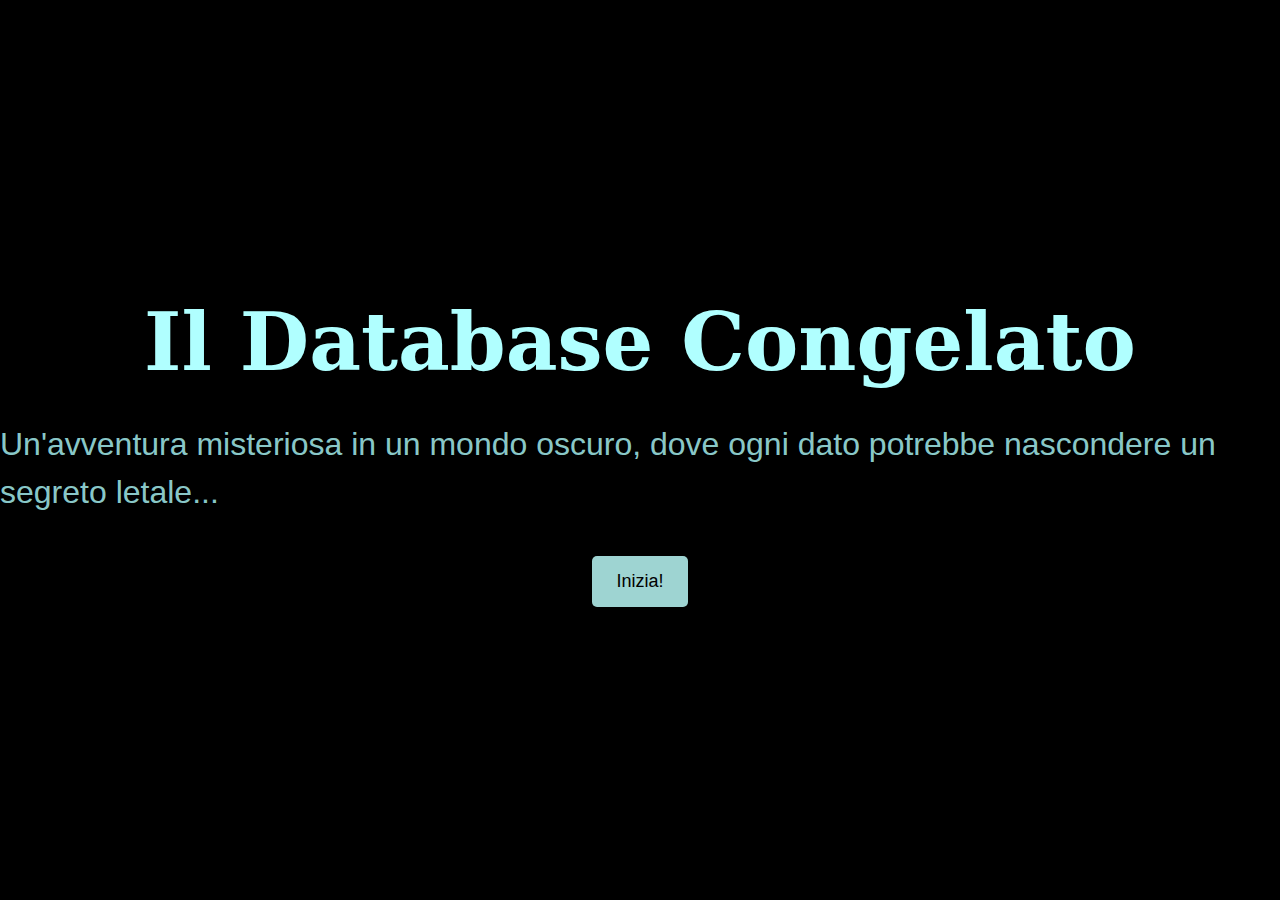
<file: escape room/index.html>
<!DOCTYPE html>
<html lang="en">
<head>
    <meta charset="UTF-8">
    <meta name="viewport" content="width=device-width, initial-scale=1.0">
    <title>Il Database Congelato - Un'avventura spaventosa</title>
    <link href="https://cdn.jsdelivr.net/npm/bootstrap@5.3.3/dist/css/bootstrap.min.css" rel="stylesheet" integrity="sha384-QWTKZyjpPEjISv5WaRU9OFeRpok6YctnYmDr5pNlyT2bRjXh0JMhjY6hW+ALEwIH" crossorigin="anonymous">
    
    <style>
body {
    background: black;
    height: 100vh;
    color: white;
    background-image: url('https://c.tenor.com/27mSeF5fDXEAAAAd/tenor.gif');
    background-size: cover;       
    background-position: center;  
    background-repeat: no-repeat; 
    margin: 0;
    display: flex;
    justify-content: center;
    align-items: center;
    flex-direction: column;
}

#title {
    font-size: 5rem;
    text-align: center;
    color: rgb(176, 255, 255);
    font-family: 'Serif', serif;
    font-weight: bold;
    margin-bottom: 20px;
}

#subtitle {
    font-size: 2rem;
    color: rgba(176, 255, 255, 0.8);
    font-family:'Segoe UI', Tahoma, Verdana, sans-serif;
    font-weight: normal;
    margin-top: 10px;
    margin-bottom: 40px;
}

#buttonStart {
    display: flex;
    justify-content: center;
    align-items: center;
}

#buttonStart button {
    padding: 12px 24px;
    font-size: 18px;
    background-color: hwb(178 62% 17%);
    color: rgb(0, 0, 0);
    border: none;
    border-radius: 5px;
    cursor: pointer;
    transition: background-color 0.3s ease, transform 0.2s ease;
    font-family: 'Arial', sans-serif;
}

#buttonStart button:hover {
    background-color: #660000;
    transform: scale(1.05);
    color: white;
}

#buttonStart button:active {
    background-color: #000000;
    transform: scale(1);
}

#buttonStart button:focus {
    outline: none;
    box-shadow: 0 0 0 3px rgba(0, 0, 0, 0.337);
}


    </style>
</head>
<body>
    <h1 id="title">Il Database Congelato</h1>
    <p id="subtitle">Un'avventura misteriosa in un mondo oscuro, dove ogni dato potrebbe nascondere un segreto letale...</p>
    <div id="buttonStart" class="text-center">
        <button id="btn" class="btn btn-primary">Inizia!</button>
    </div>
    <script src="https://cdn.jsdelivr.net/npm/bootstrap@5.3.3/dist/js/bootstrap.bundle.min.js" integrity="sha384-YvpcrYf0tY3lHB60NNkmXc5s9fDVZLESaAA55NDzOxhy9GkcIdslK1eN7N6jIeHz" crossorigin="anonymous"></script>
    
    <script>
        document.getElementById('btn').addEventListener('click', function() {
        window.location.href = 'intro.html';
        });
    </script>
</body>
</html>
</file>
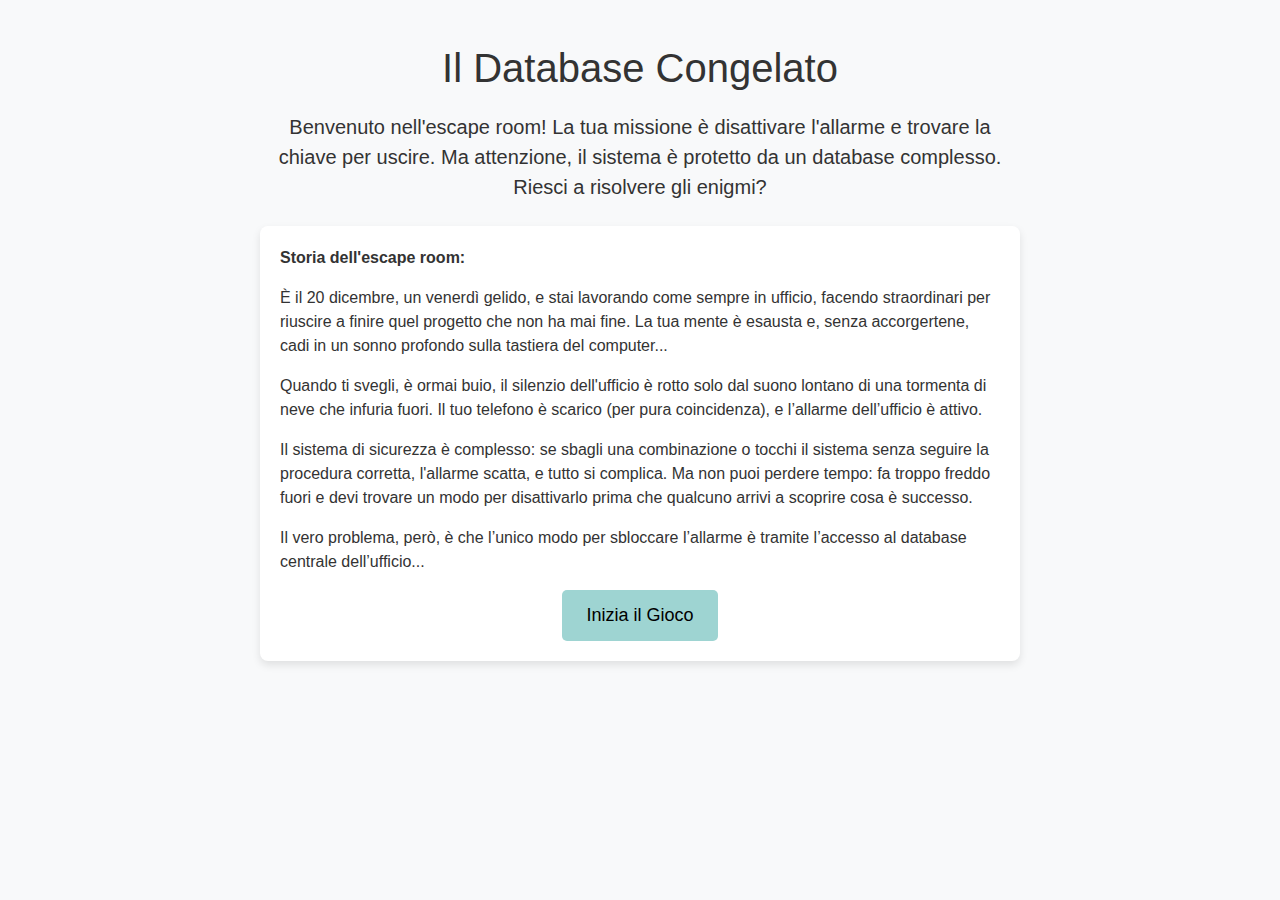
<file: escape room/intro.html>
<!DOCTYPE html>
<html lang="it">
<head>
    <meta charset="UTF-8">
    <meta name="viewport" content="width=device-width, initial-scale=1.0">
    <title>Il Database Congelato - Inizio della Storia</title>
    <link href="https://cdn.jsdelivr.net/npm/bootstrap@5.3.3/dist/css/bootstrap.min.css" rel="stylesheet" integrity="sha384-QWTKZyjpPEjISv5WaRU9OFeRpok6YctnYmDr5pNlyT2bRjXh0JMhjY6hW+ALEwIH" crossorigin="anonymous">

    <style>
body {
    background-color: #f8f9fa;
    height: 100vh;
    font-family: 'Segoe UI', Tahoma, Geneva, Verdana, sans-serif;
    color: #333;
    background-image: url('https://c.tenor.com/27mSeF5fDXEAAAAd/tenor.gif');
    background-size: cover;
    background-position: center;
    background-repeat: no-repeat;
    display: flex;
}

h1 {
    font-size: 2.5rem;
    margin-bottom: 20px;
}

.lead {
    font-size: 1.25rem;
    font-weight: 400;
}

.container {
    max-width: 800px;
    margin: 0 auto;
    padding: 20px;
}

.story {
    background-color: #ffffff;
    border-radius: 8px;
    padding: 20px;
    box-shadow: 0 4px 8px rgba(0, 0, 0, 0.1);
}

#startButton {
    display: flex;
    justify-content: center;
    align-items: center;
}

#startButton button {
    padding: 12px 24px;
    font-size: 18px;
    background-color: hwb(178 62% 17%);
    color: rgb(0, 0, 0);
    border: none;
    border-radius: 5px;
    cursor: pointer;
    transition: background-color 0.3s ease, transform 0.2s ease;
    font-family: 'Arial', sans-serif;
}

#startButton button:hover {
    background-color: #660000;
    transform: scale(1.05);
    color: white;
}

#startButton button:active {
    background-color: #000000;
    transform: scale(1);
}

footer {
    margin-top: 50px;
    text-align: center;
    font-size: 0.9rem;
    color: #777;
}
    </style>

</head>
<body>

    <div class="container mt-4">
        <header class="text-center">
            <h1>Il Database Congelato</h1>
            <p class="lead">Benvenuto nell'escape room! La tua missione è disattivare l'allarme e trovare la chiave per uscire. Ma attenzione, il sistema è protetto da un database complesso. Riesci a risolvere gli enigmi?</p>
        </header>

        <section class="story mt-4">
            <p><strong>Storia dell'escape room:</strong></p>
            <p>È il 20 dicembre, un venerdì gelido, e stai lavorando come sempre in ufficio, facendo straordinari per riuscire a finire quel progetto che non ha mai fine. La tua mente è esausta e, senza accorgertene, cadi in un sonno profondo sulla tastiera del computer...</p>

            <p>Quando ti svegli, è ormai buio, il silenzio dell'ufficio è rotto solo dal suono lontano di una tormenta di neve che infuria fuori. Il tuo telefono è scarico (per pura coincidenza), e l’allarme dell’ufficio è attivo.</p>

            <p>Il sistema di sicurezza è complesso: se sbagli una combinazione o tocchi il sistema senza seguire la procedura corretta, l'allarme scatta, e tutto si complica. Ma non puoi perdere tempo: fa troppo freddo fuori e devi trovare un modo per disattivarlo prima che qualcuno arrivi a scoprire cosa è successo.</p>

            <p>Il vero problema, però, è che l’unico modo per sbloccare l’allarme è tramite l’accesso al database centrale dell’ufficio...</p>

            <div class="text-center" id="startButton">
                <button id="btn">Inizia il Gioco</button>
            </div>
        </section>

    </div>
    <script src="https://cdn.jsdelivr.net/npm/bootstrap@5.3.3/dist/js/bootstrap.bundle.min.js" integrity="sha384-YvpcrYf0tY3lHB60NNkmXc5s9fDVZLESaAA55NDzOxhy9GkcIdslK1eN7N6jIeHz" crossorigin="anonymous"></script>
    
    <script>
        document.addEventListener('DOMContentLoaded', function() {
            const startButton = document.getElementById('btn');
            startButton.addEventListener('click', function(){
            window.location.href = 'pag1.html';
            });
        });
    </script>

</body>
</html>
</file>
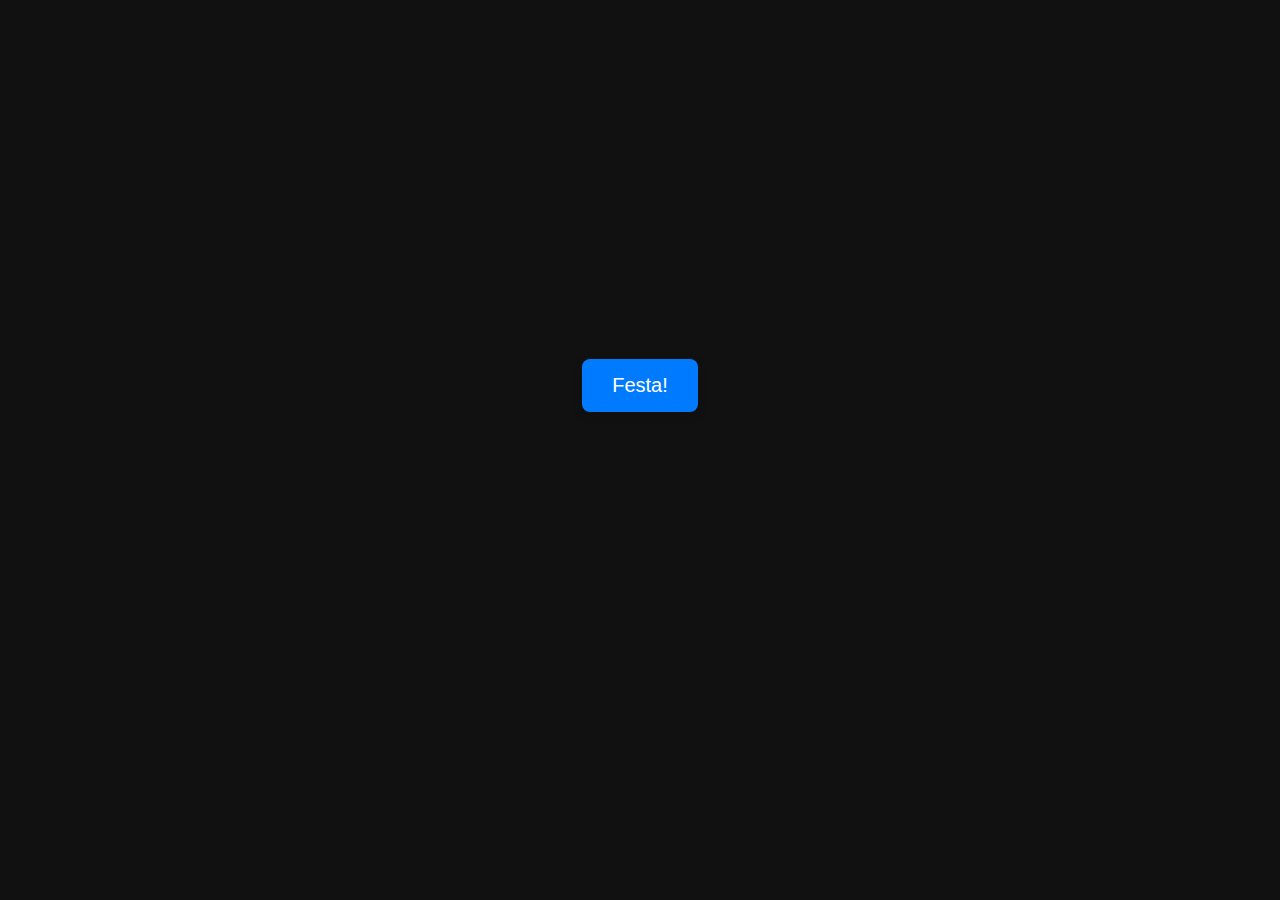
<file: escape room/outro.html>
<!DOCTYPE html>
<html lang="it">
<head>
    <meta charset="UTF-8">
    <meta name="viewport" content="width=device-width, initial-scale=1.0">
    <title>Fuga Finale</title>
    <style>
        body {
            margin: 0;
            padding: 0;
            height: 100vh;
            font-family: 'Segoe UI', Tahoma, Geneva, Verdana, sans-serif;
            color: #fff;
            background-color: #111;
            display: flex;
            justify-content: center;
            align-items: center;
            position: relative;
            overflow: hidden;
            flex-direction: column;
        }

        .content {
            text-align: center;
            z-index: 2;
            position: relative;
        }

        .btn {
            background-color: #007bff;
            color: white;
            padding: 15px 30px;
            font-size: 20px;
            border: none;
            border-radius: 8px;
            cursor: pointer;
            box-shadow: 0 4px 10px rgba(0, 0, 0, 0.2);
            transition: all 0.3s ease;
        }

        .btn:hover {
            background-color: #0056b3;
            transform: translateY(-4px);
        }

        .btn:active {
            transform: translateY(2px);
        }

        .confetti {
            position: absolute;
            top: 0;
            left: 0;
            width: 100%;
            height: 100%;
            pointer-events: none;
            z-index: 10;
        }

        .confetti-piece {
            position: absolute;
            width: 10px;
            height: 10px;
            background-color: #ff0;
            animation: fall 3s linear infinite;
        }

        @keyframes fall {
            0% {
                top: -10px;
                transform: rotate(0deg);
            }
            100% {
                top: 100vh;
                transform: rotate(360deg);
            }
        }

        .victory-message {
            font-size: 24px;
            color: #fff;
            margin-top: 20px;
            opacity: 0;
            transition: opacity 1s ease;
        }
    </style>
</head>
<body>
    <div class="content">
        <button class="btn" onclick="celebrate()">Festa!</button>
        <div id="victoryMessage" class="victory-message">
            <strong>Hai disattivato l'allarme e spaccato la finestra dell'entrata, adesso sei libero e puoi goderti le tue ferie meritate</strong><br>ps. mai fare straordinari l'ultimo giorno di lavoro!!!<br>
            <div class="form-link" id="button-link">
                <a href="https://docs.google.com/forms/d/e/1FAIpQLSdRrpjyFmUJyV5wyfkO57rIy6ssrRHwFbyZUOzV11xsr2HZpA/viewform?usp=sf_link"><button class="btn">clicca questo link form!</button></a>
            </div>
        </div>
    </div>

    <!-- Confetti Section -->
    <div class="confetti" id="confetti"></div>

    <audio id="yippieSound" src="yippee-tbh.mp3" preload="auto"></audio>

    <script>
        // Function to generate random color
        function getRandomColor() {
            const colors = ['#ff0000', '#ff7f00', '#b7ff00', '#00ff00', '#0000ff', '#4b0082', '#8a2be2', '#ff1493'];
            return colors[Math.floor(Math.random() * colors.length)];
        }

        // Function to generate confetti
        function generateConfetti() {
            let confettiContainer = document.getElementById("confetti");
        
            for (let i = 0; i < 10; i += 2) {
                let confettiPiece = document.createElement("div");
                confettiPiece.classList.add("confetti-piece");
                confettiPiece.style.left = Math.random() * 100 + "vw";  // Random horizontal position
                confettiPiece.style.animationDuration = (Math.random() * 2 + 3) + "s";  // Random fall duration
                confettiPiece.style.animationDelay = Math.random() * 2 + "s";  // Random delay
                confettiPiece.style.backgroundColor = getRandomColor();  // Random color for each piece
                confettiContainer.appendChild(confettiPiece);
            }
        }

        // Function to play YIPPIE sound 
        function playYippieSound() { 
            let yippieSound = document.getElementById("yippieSound");
            yippieSound.play();
        }

        // Function to change background color randomly
        function changeBackgroundColor() {
            document.body.style.backgroundColor = getRandomColor();
        }

        // Function to show victory message
        function showVictoryMessage() {
            const message = document.getElementById("victoryMessage");
            message.style.opacity = 1;
        }

        // Main function to trigger the celebration
        function celebrate() {
            generateConfetti();         // Generate confetti
            playYippieSound();          // Play YIPPIE sound
            changeBackgroundColor();    // Change background color
            showVictoryMessage();       // Show victory message
        }
    </script>
</body>
</html>
</file>
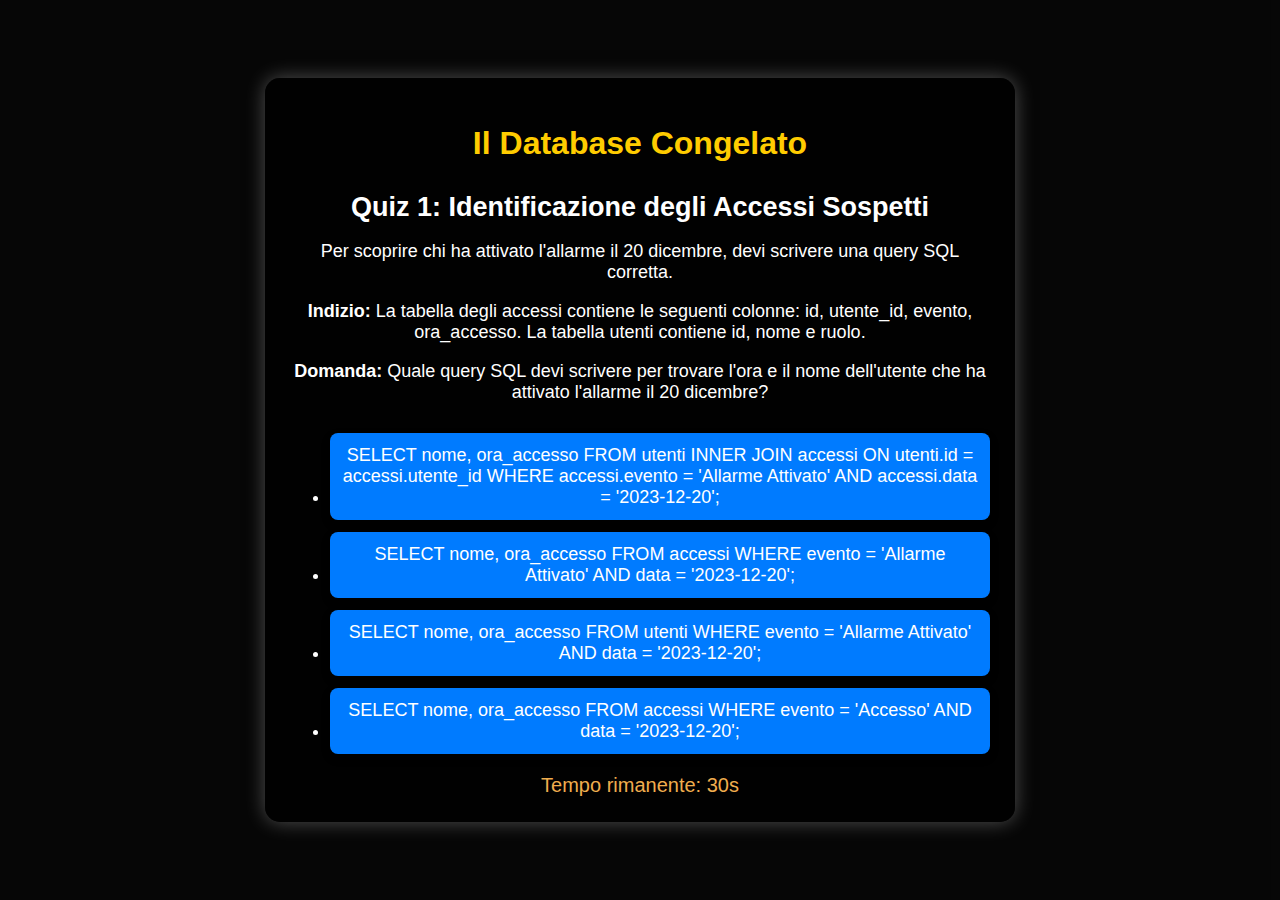
<file: escape room/pag1.html>
<!DOCTYPE html>
<html lang="it">
<head>
    <meta charset="UTF-8">
    <meta name="viewport" content="width=device-width, initial-scale=1.0">
    <title>Prima Enigma - Escape Room</title>

    <style>
        body {
            margin: 0;
            padding: 0;
            height: 100vh;
            font-family: 'Segoe UI', Tahoma, Geneva, Verdana, sans-serif;
            color: #fff;
            background: #111;
            display: flex;
            justify-content: center;
            align-items: center;
            position: relative;
            overflow: hidden;
            background-image: url('https://c.tenor.com/27mSeF5fDXEAAAAd/tenor.gif');
            background-size: cover;
            background-position: center;
            background-repeat: no-repeat;
            flex-direction: column;
        }

        .overlay {
            position: absolute;
            top: 0;
            left: 0;
            width: 100%;
            height: 100%;
            z-index: 0;
            background: rgba(0, 0, 0, 0.6);
        }

        .content {
            z-index: 2;
            padding: 25px;
            background-color: rgba(0, 0, 0, 0.75);
            border-radius: 15px;
            width: 80%;
            max-width: 700px;
            text-align: center;
            box-shadow: 0 0 20px rgba(255, 255, 255, 0.3);
        }

        h1, h2 {
            margin-bottom: 15px;
        }

        h1 {
            font-size: 2rem;
            color: #ffcc00;
        }

        .quiz {
            font-size: 18px;
            margin-top: 30px;
        }

        .quiz p {
            margin-bottom: 15px;
        }

        .quiz button {
            background-color: #007bff;
            color: white;
            padding: 12px;
            border: none;
            margin-top: 12px;
            width: 100%;
            font-size: 18px;
            cursor: pointer;
            border-radius: 8px;
            box-shadow: 0 4px 10px rgba(0, 0, 0, 0.2);
            transition: all 0.3s ease;
        }

        .quiz button:hover {
            background-color: #0056b3;
            transform: translateY(-4px);
        }

        .quiz button:active {
            transform: translateY(2px);
        }

        .feedback {
            margin-top: 20px;
            font-size: 18px;
        }

        .correct {
            color: #28a745;
            font-weight: bold;
            animation: fadeIn 1s ease-in;
        }

        .incorrect {
            color: #dc3545;
            font-weight: bold;
            animation: fadeIn 1s ease-in;
        }

        @keyframes fadeIn {
            from {
                opacity: 0;
            }
            to {
                opacity: 1;
            }
        }

        .timer {
            margin-top: 20px;
            font-size: 20px;
            color: #f0ad4e;
        }
    </style>
</head>
<body>
    <div class="overlay"></div>

    <div class="content">
        <h1>Il Database Congelato</h1>

        <div class="quiz">
            <h2>Quiz 1: Identificazione degli Accessi Sospetti</h2>
            <p>Per scoprire chi ha attivato l'allarme il 20 dicembre, devi scrivere una query SQL corretta.</p>
            <p><strong>Indizio:</strong> La tabella degli accessi contiene le seguenti colonne: id, utente_id, evento, ora_accesso. La tabella utenti contiene id, nome e ruolo.</p>
            <p><strong>Domanda:</strong> Quale query SQL devi scrivere per trovare l'ora e il nome dell'utente che ha attivato l'allarme il 20 dicembre?</p>
            <ul id="questions-list">
                <!-- Le domande randomizzate verranno caricate qui -->
            </ul>
            <div id="result" class="feedback"></div>
            <div id="timer" class="timer">Tempo rimanente: <span id="countdown">30</span>s</div>
        </div>
    </div>

    <script>
        let timerValue = 30;
        let timerInterval;

        const questions = [
            {
                text: "SELECT nome, ora_accesso FROM accessi WHERE evento = 'Allarme Attivato' AND data = '2023-12-20';",
                correct: false
            },
            {
                text: "SELECT nome, ora_accesso FROM utenti INNER JOIN accessi ON utenti.id = accessi.utente_id WHERE accessi.evento = 'Allarme Attivato' AND accessi.data = '2023-12-20';",
                correct: true
            },
            {
                text: "SELECT nome, ora_accesso FROM utenti WHERE evento = 'Allarme Attivato' AND data = '2023-12-20';",
                correct: false
            },
            {
                text: "SELECT nome, ora_accesso FROM accessi WHERE evento = 'Accesso' AND data = '2023-12-20';",
                correct: false
            }
        ];

        // Funzione per randomizzare le domande
        function shuffleQuestions() {
            for (let i = questions.length - 1; i > 0; i--) {
                const j = Math.floor(Math.random() * (i + 1));
                [questions[i], questions[j]] = [questions[j], questions[i]]; // Scambio degli elementi
            }
        }

        // Caricare le domande randomizzate nella pagina
        function loadQuestions() {
            shuffleQuestions(); // Randomizzare le domande
            const listElement = document.getElementById('questions-list');
            listElement.innerHTML = ''; // Svuotare prima le domande esistenti
            questions.forEach((question, index) => {
                const li = document.createElement('li');
                const button = document.createElement('button');
                button.textContent = question.text;
                button.onclick = function() { checkAnswer(question.correct); };
                li.appendChild(button);
                listElement.appendChild(li);
            });
        }

        function startTimer() {
            timerInterval = setInterval(function() {
                if (timerValue > 0) {
                    timerValue--;
                    document.getElementById('countdown').textContent = timerValue;
                } else {
                    clearInterval(timerInterval);
                    window.location.href = "gameover.html";  // Redirect to game over page when time expires
                }
            }, 1000);
        }

        function checkAnswer(isCorrect) {
            clearInterval(timerInterval);  // Stop the timer as soon as an answer is selected

            let resultText = "";
            if (isCorrect) {
                resultText = "<p class='correct'>Risposta corretta! Hai identificato l'utente che ha attivato l'allarme. Ora puoi proseguire verso la prossima sfida!</p>";
                setTimeout(() => {
                    window.location.href = "pag2.html"; // Reindirizza alla pagina di successo o alla fase successiva
                }, 2000);
            } else {
                resultText = "<p class='incorrect'>Risposta errata. L'allarme è stato riattivato! Sei stato eliminato!</p>";
                setTimeout(() => {
                    window.location.href = "gameover.html";  // Redirect to the game over page after a brief delay
                }, 2000);
            }
            document.getElementById("result").innerHTML = resultText;
        }

        // Inizializzare il quiz
        loadQuestions(); // Carica le domande randomizzate
        startTimer();    // Start the countdown timer when the page is loaded
    </script>
</body>
</html>
</file>
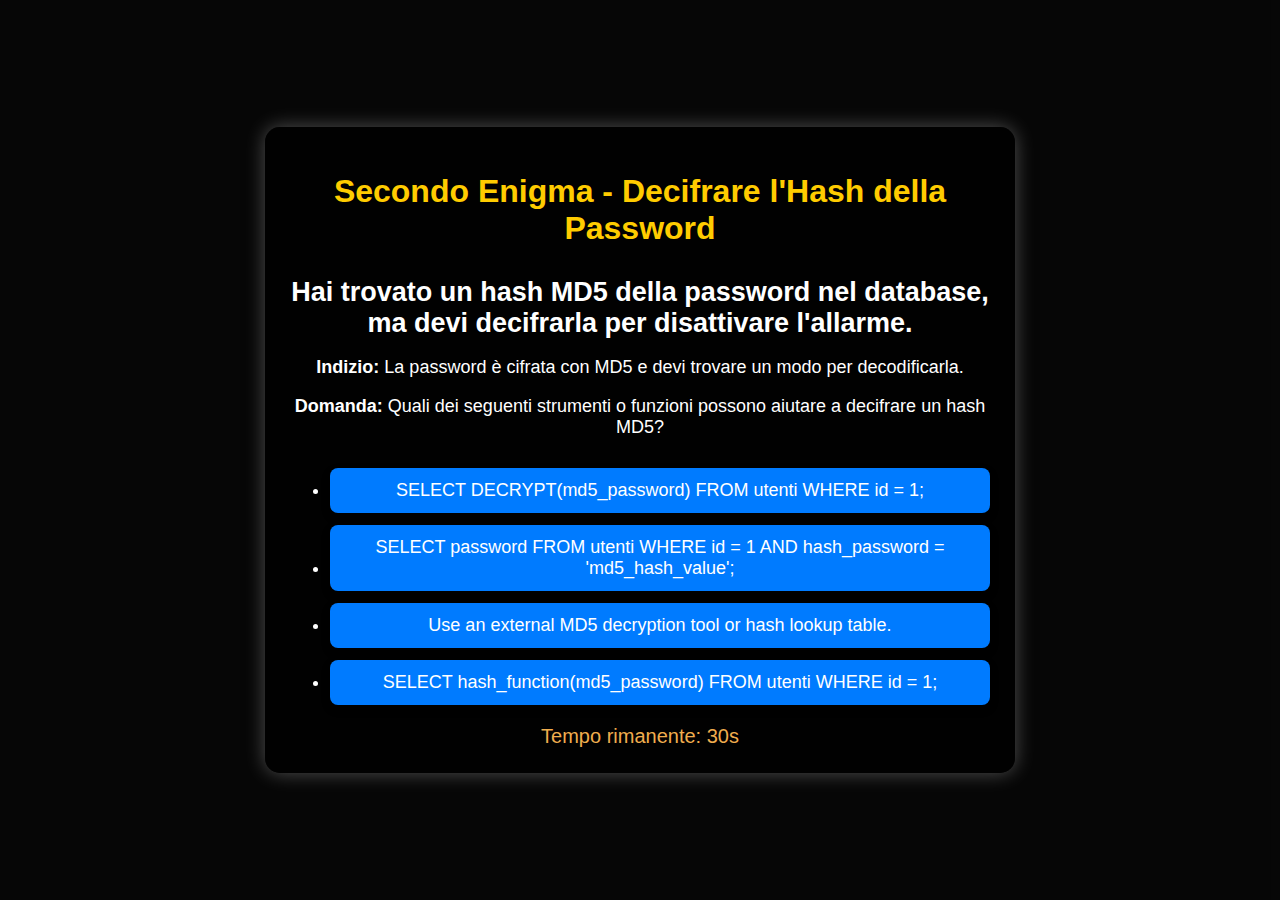
<file: escape room/pag2.html>
<!DOCTYPE html>
<html lang="it">
<head>
    <meta charset="UTF-8">
    <meta name="viewport" content="width=device-width, initial-scale=1.0">
    <title>Secondo Enigma - Escape Room</title>

    <style>
        body {
            margin: 0;
            padding: 0;
            height: 100vh;
            font-family: 'Segoe UI', Tahoma, Geneva, Verdana, sans-serif;
            color: #fff;
            background: #111;
            display: flex;
            justify-content: center;
            align-items: center;
            position: relative;
            overflow: hidden;
            background-image: url('https://c.tenor.com/27mSeF5fDXEAAAAd/tenor.gif');
            background-size: cover;
            background-position: center;
            background-repeat: no-repeat;
            flex-direction: column;
        }

        .overlay {
            position: absolute;
            top: 0;
            left: 0;
            width: 100%;
            height: 100%;
            z-index: 0;
            background: rgba(0, 0, 0, 0.6);
        }

        .content {
            z-index: 2;
            padding: 25px;
            background-color: rgba(0, 0, 0, 0.75);
            border-radius: 15px;
            width: 80%;
            max-width: 700px;
            text-align: center;
            box-shadow: 0 0 20px rgba(255, 255, 255, 0.3);
        }

        h1, h2 {
            margin-bottom: 15px;
        }

        h1 {
            font-size: 2rem;
            color: #ffcc00;
        }

        .quiz {
            font-size: 18px;
            margin-top: 30px;
        }

        .quiz p {
            margin-bottom: 15px;
        }

        .quiz button {
            background-color: #007bff;
            color: white;
            padding: 12px;
            border: none;
            margin-top: 12px;
            width: 100%;
            font-size: 18px;
            cursor: pointer;
            border-radius: 8px;
            box-shadow: 0 4px 10px rgba(0, 0, 0, 0.2);
            transition: all 0.3s ease;
        }

        .quiz button:hover {
            background-color: #0056b3;
            transform: translateY(-4px);
        }

        .quiz button:active {
            transform: translateY(2px);
        }

        .feedback {
            margin-top: 20px;
            font-size: 18px;
        }

        .correct {
            color: #28a745;
            font-weight: bold;
            animation: fadeIn 1s ease-in;
        }

        .incorrect {
            color: #dc3545;
            font-weight: bold;
            animation: fadeIn 1s ease-in;
        }

        @keyframes fadeIn {
            from {
                opacity: 0;
            }
            to {
                opacity: 1;
            }
        }

        .timer {
            margin-top: 20px;
            font-size: 20px;
            color: #f0ad4e;
        }
    </style>
</head>
<body>
    <div class="overlay"></div>

    <div class="content">
        <h1>Secondo Enigma - Decifrare l'Hash della Password</h1>

        <div class="quiz">
            <h2>Hai trovato un hash MD5 della password nel database, ma devi decifrarla per disattivare l'allarme.</h2>
            <p><strong>Indizio:</strong> La password è cifrata con MD5 e devi trovare un modo per decodificarla.</p>
            <p><strong>Domanda:</strong> Quali dei seguenti strumenti o funzioni possono aiutare a decifrare un hash MD5?</p>
            <ul id="answers-list">
                <!-- Risposte randomizzate verranno inserite qui -->
            </ul>
            <div id="result" class="feedback"></div>
            <div id="timer" class="timer">Tempo rimanente: <span id="countdown">30</span>s</div>
        </div>
    </div>

    <script>
        let timerValue = 30;
        let timerInterval;

        // Lista delle risposte
        const answers = [
            { text: "SELECT DECRYPT(md5_password) FROM utenti WHERE id = 1;", correct: false },
            { text: "SELECT hash_function(md5_password) FROM utenti WHERE id = 1;", correct: false },
            { text: "Use an external MD5 decryption tool or hash lookup table.", correct: true },
            { text: "SELECT password FROM utenti WHERE id = 1 AND hash_password = 'md5_hash_value';", correct: false }
        ];

        // Funzione per randomizzare l'array delle risposte
        function shuffleAnswers() {
            for (let i = answers.length - 1; i > 0; i--) {
                const j = Math.floor(Math.random() * (i + 1));
                [answers[i], answers[j]] = [answers[j], answers[i]];
            }
        }

        // Funzione per generare la lista delle risposte
        function generateAnswers() {
            const answersList = document.getElementById('answers-list');
            answersList.innerHTML = '';  // Pulisce la lista esistente
            answers.forEach((answer, index) => {
                const li = document.createElement('li');
                const button = document.createElement('button');
                button.textContent = answer.text;
                button.onclick = () => checkAnswer(answer.correct);
                li.appendChild(button);
                answersList.appendChild(li);
            });
        }

        // Funzione per verificare la risposta
        function checkAnswer(isCorrect) {
            clearInterval(timerInterval);  // Ferma il timer quando viene selezionata una risposta

            let resultText = "";
            if (isCorrect) {
                resultText = "<p class='correct'>Risposta corretta! Hai trovato il metodo giusto per decifrare l'hash MD5.</p>";
                // Prosegui alla prossima pagina o fase
                setTimeout(() => {
                    window.location.href = "pag3.html"; // Reindirizza alla pagina di successo o alla fase successiva
                }, 2000);
            } else {
                resultText = "<p class='incorrect'>Risposta errata. L'allarme è stato riattivato!</p>";
                setTimeout(() => {
                    window.location.href = "gameover.html"; // Reindirizza alla pagina Game Over se la risposta è errata
                }, 2000);
            }
            document.getElementById("result").innerHTML = resultText;
        }

        // Funzione per avviare il timer
        function startTimer() {
            timerInterval = setInterval(function() {
                if (timerValue > 0) {
                    timerValue--;
                    document.getElementById('countdown').textContent = timerValue;
                } else {
                    clearInterval(timerInterval);
                    alert("Tempo scaduto! L'allarme è stato riattivato.");
                    window.location.href = "gameover.html"; // Reindirizza alla pagina Game Over se il tempo scade
                }
            }, 1000);
        }

        // Avvia la randomizzazione delle risposte e il timer
        shuffleAnswers();
        generateAnswers();
        startTimer();
    </script>
</body>
</html>
</file>
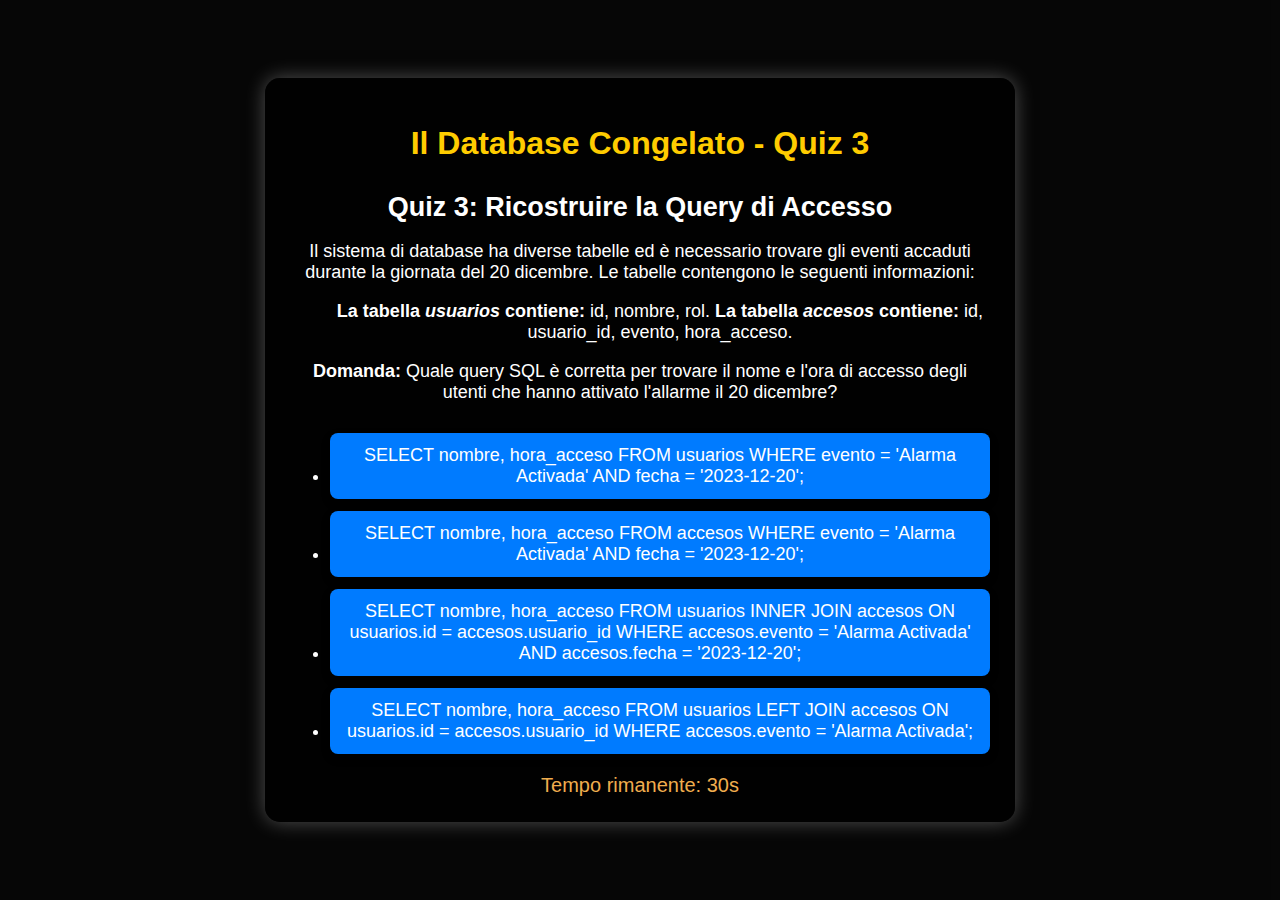
<file: escape room/pag3.html>
<!DOCTYPE html>
<html lang="es">
<head>
    <meta charset="UTF-8">
    <meta name="viewport" content="width=device-width, initial-scale=1.0">
    <title>Terzo Enigma - Escape Room</title>
    <style>
        body {
            margin: 0;
            padding: 0;
            height: 100vh;
            font-family: 'Segoe UI', Tahoma, Geneva, Verdana, sans-serif;
            color: #fff;
            background: #111;
            display: flex;
            justify-content: center;
            align-items: center;
            position: relative;
            overflow: hidden;
            background-image: url('https://c.tenor.com/27mSeF5fDXEAAAAd/tenor.gif');
            background-size: cover;
            background-position: center;
            background-repeat: no-repeat;
            flex-direction: column;
        }

        .overlay {
            position: absolute;
            top: 0;
            left: 0;
            width: 100%;
            height: 100%;
            z-index: 0;
            background: rgba(0, 0, 0, 0.6);
        }

        .content {
            z-index: 2;
            padding: 25px;
            background-color: rgba(0, 0, 0, 0.75);
            border-radius: 15px;
            width: 80%;
            max-width: 700px;
            text-align: center;
            box-shadow: 0 0 20px rgba(255, 255, 255, 0.3);
        }

        h1, h2 {
            margin-bottom: 15px;
        }

        h1 {
            font-size: 2rem;
            color: #ffcc00;
        }

        .quiz {
            font-size: 18px;
            margin-top: 30px;
        }

        .quiz p {
            margin-bottom: 15px;
        }

        .quiz button {
            background-color: #007bff;
            color: white;
            padding: 12px;
            border: none;
            margin-top: 12px;
            width: 100%;
            font-size: 18px;
            cursor: pointer;
            border-radius: 8px;
            box-shadow: 0 4px 10px rgba(0, 0, 0, 0.2);
            transition: all 0.3s ease;
        }

        .quiz button:hover {
            background-color: #0056b3;
            transform: translateY(-4px);
        }

        .quiz button:active {
            transform: translateY(2px);
        }

        .feedback {
            margin-top: 20px;
            font-size: 18px;
        }

        .correct {
            color: #28a745;
            font-weight: bold;
            animation: fadeIn 1s ease-in;
        }

        .incorrect {
            color: #dc3545;
            font-weight: bold;
            animation: fadeIn 1s ease-in;
        }

        @keyframes fadeIn {
            from {
                opacity: 0;
            }
            to {
                opacity: 1;
            }
        }

        .timer {
            margin-top: 20px;
            font-size: 20px;
            color: #f0ad4e;
        }
    </style>
</head>
<body>
    <div class="overlay"></div>

    <div class="content">
        <h1>Il Database Congelato - Quiz 3</h1>

        <div class="quiz">
            <h2>Quiz 3: Ricostruire la Query di Accesso</h2>
            <p>Il sistema di database ha diverse tabelle ed è necessario trovare gli eventi accaduti durante la giornata del 20 dicembre. Le tabelle contengono le seguenti informazioni:</p>
            <ul>
                <strong>La tabella <em>usuarios</em> contiene:</strong> id, nombre, rol.
                <strong>La tabella <em>accesos</em> contiene:</strong> id, usuario_id, evento, hora_acceso.
            </ul>
            <p><strong>Domanda:</strong> Quale query SQL è corretta per trovare il nome e l'ora di accesso degli utenti che hanno attivato l'allarme il 20 dicembre?</p>
            <ul id="answers-list">
                <!-- Risposte randomizzate verranno inserite qui -->
            </ul>
            <div id="result" class="feedback"></div>
            <div id="timer" class="timer">Tempo rimanente: <span id="countdown">30</span>s</div>
        </div>
    </div>

    <script>
        let timerValue = 30;
        let timerInterval;

        // Lista delle risposte
        const answers = [
            { text: "SELECT nombre, hora_acceso FROM usuarios INNER JOIN accesos ON usuarios.id = accesos.usuario_id WHERE accesos.evento = 'Alarma Activada' AND accesos.fecha = '2023-12-20';", correct: true },
            { text: "SELECT nombre, hora_acceso FROM usuarios LEFT JOIN accesos ON usuarios.id = accesos.usuario_id WHERE accesos.evento = 'Alarma Activada';", correct: false },
            { text: "SELECT nombre, hora_acceso FROM accesos WHERE evento = 'Alarma Activada' AND fecha = '2023-12-20';", correct: false },
            { text: "SELECT nombre, hora_acceso FROM usuarios WHERE evento = 'Alarma Activada' AND fecha = '2023-12-20';", correct: false }
        ];

        // Funzione per randomizzare l'array delle risposte
        function shuffleAnswers() {
            for (let i = answers.length - 1; i > 0; i--) {
                const j = Math.floor(Math.random() * (i + 1));
                [answers[i], answers[j]] = [answers[j], answers[i]];
            }
        }

        // Funzione per generare la lista delle risposte
        function generateAnswers() {
            const answersList = document.getElementById('answers-list');
            answersList.innerHTML = '';  // Pulisce la lista esistente
            answers.forEach((answer, index) => {
                const li = document.createElement('li');
                const button = document.createElement('button');
                button.textContent = answer.text;
                button.onclick = () => checkAnswer(answer.correct);
                li.appendChild(button);
                answersList.appendChild(li);
            });
        }

        // Funzione per verificare la risposta
        function checkAnswer(isCorrect) {
            clearInterval(timerInterval);  // Ferma il timer quando viene selezionata una risposta

            let resultText = "";
            if (isCorrect) {
                resultText = "<p class='correct'>Risposta corretta! Hai trovato la query giusta. Ora puoi proseguire alla prossima sfida!</p>";
                // Reindirizza alla prossima pagina
                setTimeout(() => {
                    window.location.href = "pag4.html";  // Vai alla prossima pagina o quiz
                }, 2000);
            } else {
                resultText = "<p class='incorrect'>Risposta errata. L'allarme è stato riattivato! Sei stato eliminato!</p>";
                setTimeout(() => {
                    window.location.href = "gameover.html";  // Reindirizza alla pagina di game over
                }, 2000);
            }
            document.getElementById("result").innerHTML = resultText;
        }

        // Funzione per avviare il timer
        function startTimer() {
            timerInterval = setInterval(function() {
                if (timerValue > 0) {
                    timerValue--;
                    document.getElementById('countdown').textContent = timerValue;
                } else {
                    clearInterval(timerInterval);
                    alert("Tempo scaduto! L'allarme è stato attivato di nuovo.");
                    window.location.href = "gameover.html";  // Reindirizza alla pagina di game over se il tempo scade
                }
            }, 1000);
        }

        // Avvia la randomizzazione delle risposte e il timer
        shuffleAnswers();
        generateAnswers();
        startTimer();
    </script>
</body>
</html>
</file>
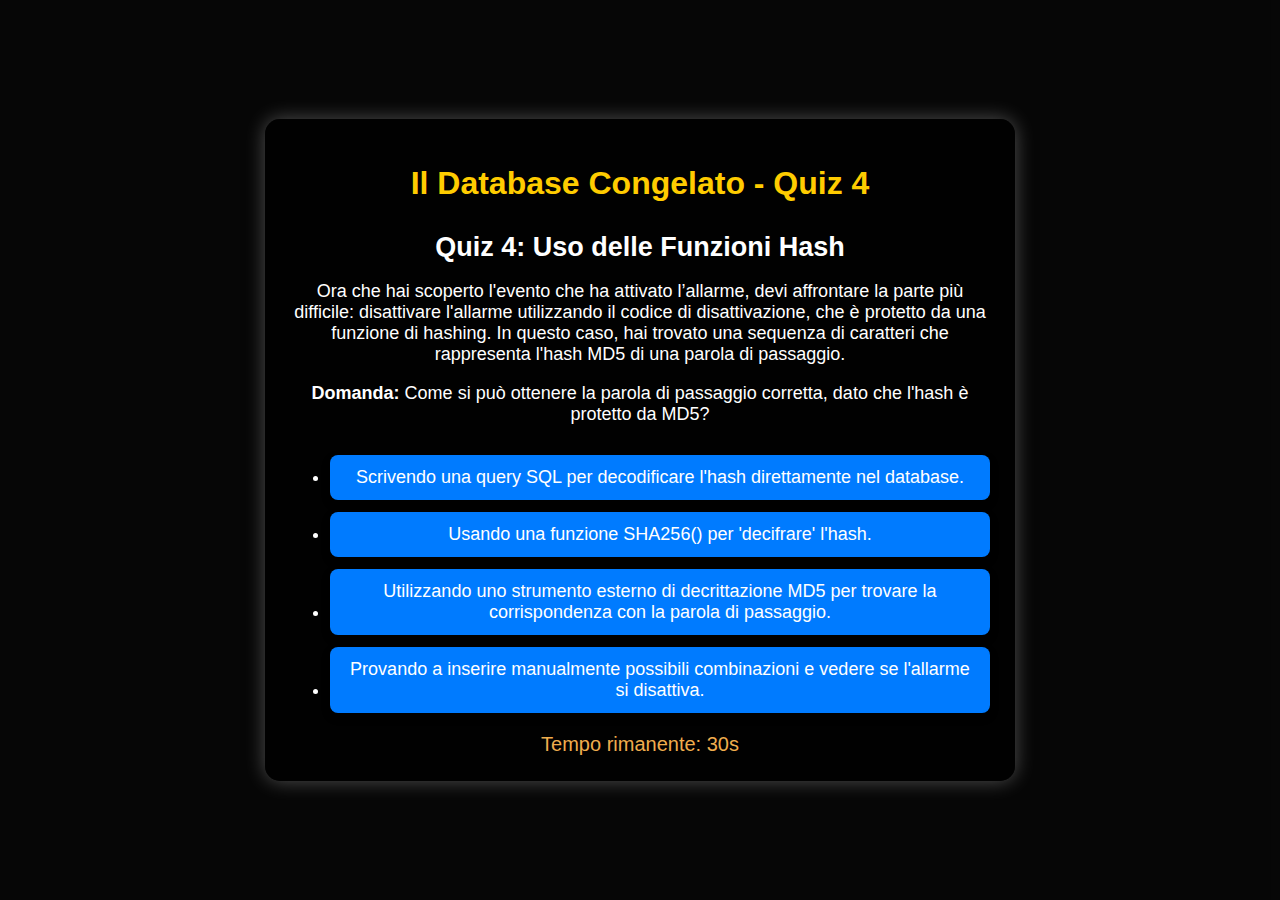
<file: escape room/pag4.html>
<!DOCTYPE html>
<html lang="it">
<head>
    <meta charset="UTF-8">
    <meta name="viewport" content="width=device-width, initial-scale=1.0">
    <title>Enigma Quattro - Escape Room</title>
    <style>
        body {
            margin: 0;
            padding: 0;
            height: 100vh;
            font-family: 'Segoe UI', Tahoma, Geneva, Verdana, sans-serif;
            color: #fff;
            background: #111;
            display: flex;
            justify-content: center;
            align-items: center;
            position: relative;
            overflow: hidden;
            background-image: url('https://c.tenor.com/27mSeF5fDXEAAAAd/tenor.gif');
            background-size: cover;
            background-position: center;
            background-repeat: no-repeat;
            flex-direction: column;
        }

        .overlay {
            position: absolute;
            top: 0;
            left: 0;
            width: 100%;
            height: 100%;
            z-index: 0;
            background: rgba(0, 0, 0, 0.6);
        }

        .content {
            z-index: 2;
            padding: 25px;
            background-color: rgba(0, 0, 0, 0.75);
            border-radius: 15px;
            width: 80%;
            max-width: 700px;
            text-align: center;
            box-shadow: 0 0 20px rgba(255, 255, 255, 0.3);
        }

        h1, h2 {
            margin-bottom: 15px;
        }

        h1 {
            font-size: 2rem;
            color: #ffcc00;
        }

        .quiz {
            font-size: 18px;
            margin-top: 30px;
        }

        .quiz p {
            margin-bottom: 15px;
        }

        .quiz button {
            background-color: #007bff;
            color: white;
            padding: 12px;
            border: none;
            margin-top: 12px;
            width: 100%;
            font-size: 18px;
            cursor: pointer;
            border-radius: 8px;
            box-shadow: 0 4px 10px rgba(0, 0, 0, 0.2);
            transition: all 0.3s ease;
        }

        .quiz button:hover {
            background-color: #0056b3;
            transform: translateY(-4px);
        }

        .quiz button:active {
            transform: translateY(2px);
        }

        .feedback {
            margin-top: 20px;
            font-size: 18px;
        }

        .correct {
            color: #28a745;
            font-weight: bold;
            animation: fadeIn 1s ease-in;
        }

        .incorrect {
            color: #dc3545;
            font-weight: bold;
            animation: fadeIn 1s ease-in;
        }

        @keyframes fadeIn {
            from {
                opacity: 0;
            }
            to {
                opacity: 1;
            }
        }

        .timer {
            margin-top: 20px;
            font-size: 20px;
            color: #f0ad4e;
        }
    </style>
</head>
<body>
    <div class="overlay"></div>

    <div class="content">
        <h1>Il Database Congelato - Quiz 4</h1>

        <div class="quiz">
            <h2>Quiz 4: Uso delle Funzioni Hash</h2>
            <p>Ora che hai scoperto l'evento che ha attivato l’allarme, devi affrontare la parte più difficile: disattivare l'allarme utilizzando il codice di disattivazione, che è protetto da una funzione di hashing. In questo caso, hai trovato una sequenza di caratteri che rappresenta l'hash MD5 di una parola di passaggio.</p>
            <p><strong>Domanda:</strong> Come si può ottenere la parola di passaggio corretta, dato che l'hash è protetto da MD5?</p>
            <ul id="answers-list">
                <!-- Risposte randomizzate verranno inserite qui -->
            </ul>
            <div id="result" class="feedback"></div>
            <div id="timer" class="timer">Tempo rimanente: <span id="countdown">30</span>s</div>
        </div>
    </div>

    <script>
        let timerValue = 30;
        let timerInterval;

        // Lista delle risposte
        const answers = [
            { text: "Usando una funzione SHA256() per 'decifrare' l'hash.", correct: false },
            { text: "Provando a inserire manualmente possibili combinazioni e vedere se l'allarme si disattiva.", correct: false },
            { text: "Utilizzando uno strumento esterno di decrittazione MD5 per trovare la corrispondenza con la parola di passaggio.", correct: true },
            { text: "Scrivendo una query SQL per decodificare l'hash direttamente nel database.", correct: false }
        ];

        // Funzione per randomizzare l'array delle risposte
        function shuffleAnswers() {
            for (let i = answers.length - 1; i > 0; i--) {
                const j = Math.floor(Math.random() * (i + 1));
                [answers[i], answers[j]] = [answers[j], answers[i]];
            }
        }

        // Funzione per generare la lista delle risposte
        function generateAnswers() {
            const answersList = document.getElementById('answers-list');
            answersList.innerHTML = '';  // Pulisce la lista esistente
            answers.forEach((answer, index) => {
                const li = document.createElement('li');
                const button = document.createElement('button');
                button.textContent = answer.text;
                button.onclick = () => checkAnswer(answer.correct);
                li.appendChild(button);
                answersList.appendChild(li);
            });
        }

        // Funzione per verificare la risposta
        function checkAnswer(isCorrect) {
            clearInterval(timerInterval);  // Ferma il timer quando viene selezionata una risposta

            let resultText = "";
            if (isCorrect) {
                resultText = "<p class='correct'>Risposta corretta! Hai trovato il metodo giusto per decrittare l'hash. Ora puoi proseguire alla prossima sfida!</p>";
                // Reindirizza alla prossima pagina
                setTimeout(() => {
                    window.location.href = "pag5.html";  // Vai alla prossima pagina o quiz
                }, 2000);
            } else {
                resultText = "<p class='incorrect'>Risposta errata. L'allarme è stato riattivato! Sei stato eliminato!</p>";
                setTimeout(() => {
                    window.location.href = "gameover.html";  // Reindirizza alla pagina di game over
                }, 2000);
            }
            document.getElementById("result").innerHTML = resultText;
        }

        // Funzione per avviare il timer
        function startTimer() {
            timerInterval = setInterval(function() {
                if (timerValue > 0) {
                    timerValue--;
                    document.getElementById('countdown').textContent = timerValue;
                } else {
                    clearInterval(timerInterval);
                    alert("Tempo scaduto! L'allarme è stato attivato di nuovo.");
                    window.location.href = "gameover.html";  // Reindirizza alla pagina di game over se il tempo scade
                }
            }, 1000);
        }

        // Avvia la randomizzazione delle risposte e il timer
        shuffleAnswers();
        generateAnswers();
        startTimer();
    </script>
</body>
</html>
</file>
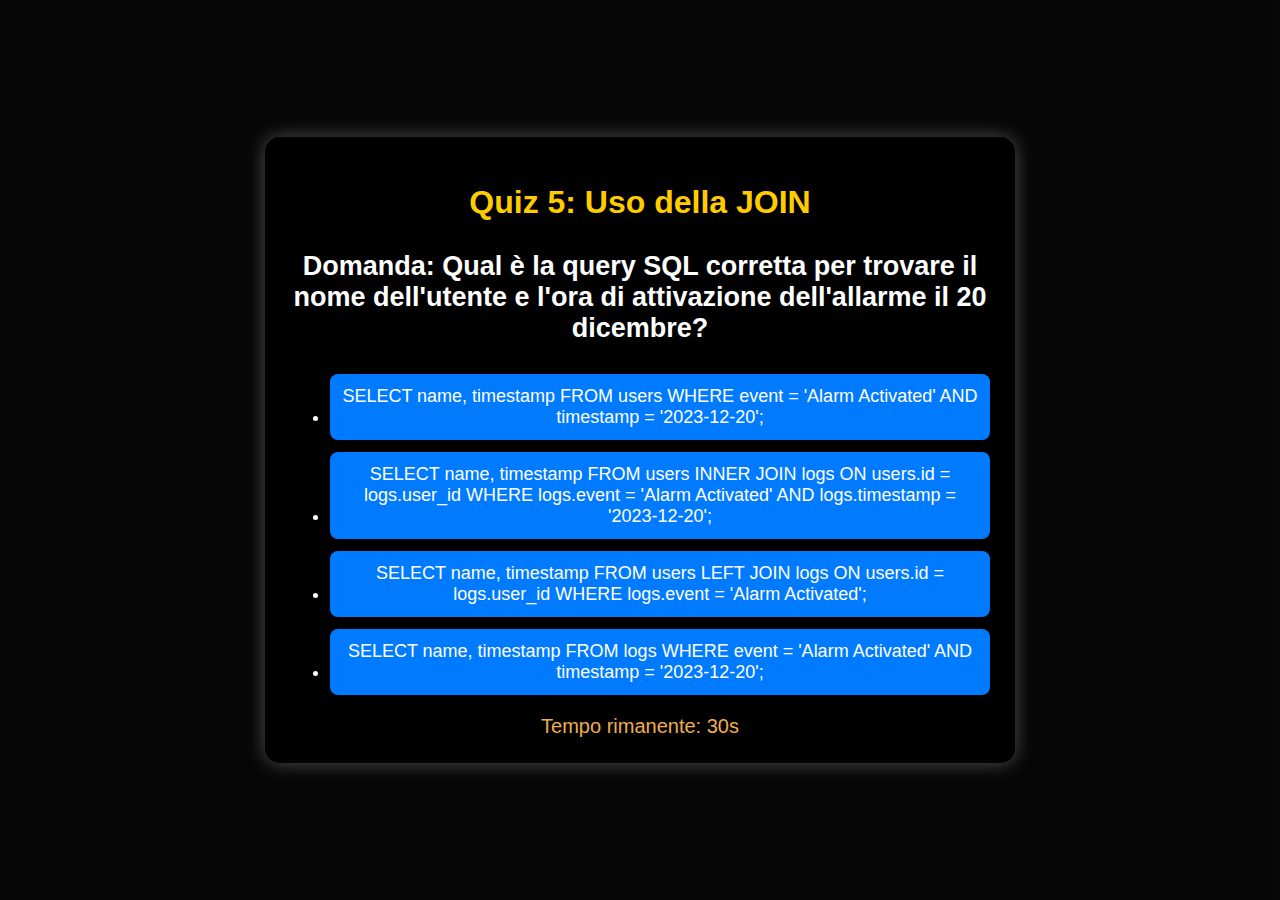
<file: escape room/pag5.html>
<!DOCTYPE html>
<html lang="en">
<head>
    <meta charset="UTF-8">
    <meta name="viewport" content="width=device-width, initial-scale=1.0">
    <title>Enigma Cinque - Escape Room</title>
    <style>
        body {
            margin: 0;
            padding: 0;
            height: 100vh;
            font-family: 'Segoe UI', Tahoma, Geneva, Verdana, sans-serif;
            color: #fff;
            background: #111;
            display: flex;
            justify-content: center;
            align-items: center;
            position: relative;
            overflow: hidden;
            background-image: url('https://c.tenor.com/27mSeF5fDXEAAAAd/tenor.gif');
            background-size: cover;
            background-position: center;
            background-repeat: no-repeat;
            flex-direction: column;
        }

        .overlay {
            position: absolute;
            top: 0;
            left: 0;
            width: 100%;
            height: 100%;
            z-index: 0;
            background: rgba(0, 0, 0, 0.6);
        }

        .content {
            z-index: 2;
            padding: 25px;
            background-color: rgba(0, 0, 0, 0.75);
            border-radius: 15px;
            width: 80%;
            max-width: 700px;
            text-align: center;
            box-shadow: 0 0 20px rgba(255, 255, 255, 0.3);
        }

        h1, h2 {
            margin-bottom: 15px;
        }

        h1 {
            font-size: 2rem;
            color: #ffcc00;
        }

        .quiz {
            font-size: 18px;
            margin-top: 30px;
        }

        .quiz p {
            margin-bottom: 15px;
        }

        .quiz button {
            background-color: #007bff;
            color: white;
            padding: 12px;
            border: none;
            margin-top: 12px;
            width: 100%;
            font-size: 18px;
            cursor: pointer;
            border-radius: 8px;
            box-shadow: 0 4px 10px rgba(0, 0, 0, 0.2);
            transition: all 0.3s ease;
        }

        .quiz button:hover {
            background-color: #0056b3;
            transform: translateY(-4px);
        }

        .quiz button:active {
            transform: translateY(2px);
        }

        .feedback {
            margin-top: 20px;
            font-size: 18px;
        }

        .correct {
            color: #28a745;
            font-weight: bold;
            animation: fadeIn 1s ease-in;
        }

        .incorrect {
            color: #dc3545;
            font-weight: bold;
            animation: fadeIn 1s ease-in;
        }

        @keyframes fadeIn {
            from {
                opacity: 0;
            }
            to {
                opacity: 1;
            }
        }

        .timer {
            margin-top: 20px;
            font-size: 20px;
            color: #f0ad4e;
        }
    </style>
</head>
<body>
    <div class="overlay"></div>

    <div class="content">
        <h1>Quiz 5: Uso della JOIN</h1>

        <div class="quiz">
            <h2>Domanda: Qual è la query SQL corretta per trovare il nome dell'utente e l'ora di attivazione dell'allarme il 20 dicembre?</h2>
            <ul id="answers-list">
                <!-- Risposte randomizzate verranno inserite qui -->
            </ul>
            <div id="result" class="feedback"></div>
            <div id="timer" class="timer">Tempo rimanente: <span id="countdown">30</span>s</div>
        </div>
    </div>

    <script>
        let timerValue = 30;
        let timerInterval;

        // Lista delle risposte
        const answers = [
            { text: "SELECT name, timestamp FROM users INNER JOIN logs ON users.id = logs.user_id WHERE logs.event = 'Alarm Activated' AND logs.timestamp = '2023-12-20';", correct: true },
            { text: "SELECT name, timestamp FROM users LEFT JOIN logs ON users.id = logs.user_id WHERE logs.event = 'Alarm Activated';", correct: false },
            { text: "SELECT name, timestamp FROM logs WHERE event = 'Alarm Activated' AND timestamp = '2023-12-20';", correct: false },
            { text: "SELECT name, timestamp FROM users WHERE event = 'Alarm Activated' AND timestamp = '2023-12-20';", correct: false }
        ];

        // Funzione per randomizzare l'array delle risposte
        function shuffleAnswers() {
            for (let i = answers.length - 1; i > 0; i--) {
                const j = Math.floor(Math.random() * (i + 1));
                [answers[i], answers[j]] = [answers[j], answers[i]];
            }
        }

        // Funzione per generare la lista delle risposte
        function generateAnswers() {
            const answersList = document.getElementById('answers-list');
            answersList.innerHTML = '';  // Pulisce la lista esistente
            answers.forEach((answer) => {
                const li = document.createElement('li');
                const button = document.createElement('button');
                button.textContent = answer.text;
                button.onclick = () => checkAnswer(answer.correct);
                li.appendChild(button);
                answersList.appendChild(li);
            });
        }

        // Funzione per verificare la risposta
        function checkAnswer(isCorrect) {
            clearInterval(timerInterval);  // Ferma il timer quando viene selezionata una risposta

            let resultText = "";
            if (isCorrect) {
                resultText = "<p class='correct'>Risposta corretta! Hai trovato la query giusta per identificare l'utente che ha attivato l'allarme.</p>";
                // Reindirizza alla prossima pagina
                setTimeout(() => {
                    window.location.href = "pag6.html";  // Vai alla prossima pagina o quiz
                }, 2000);
            } else {
                resultText = "<p class='incorrect'>Risposta errata. L'allarme è stato riattivato!</p>";
                setTimeout(() => {
                    window.location.href = "gameover.html";  // Reindirizza alla pagina di game over
                }, 2000);
            }
            document.getElementById("result").innerHTML = resultText;
        }

        // Funzione per avviare il timer
        function startTimer() {
            timerInterval = setInterval(function() {
                if (timerValue > 0) {
                    timerValue--;
                    document.getElementById('countdown').textContent = timerValue;
                } else {
                    clearInterval(timerInterval);
                    window.location.href = "gameover.html";  // Reindirizza alla pagina di game over se il tempo scade
                }
            }, 1000);
        }

        // Avvia la randomizzazione delle risposte e il timer
        shuffleAnswers();
        generateAnswers();
        startTimer();
    </script>
</body>
</html>
</file>
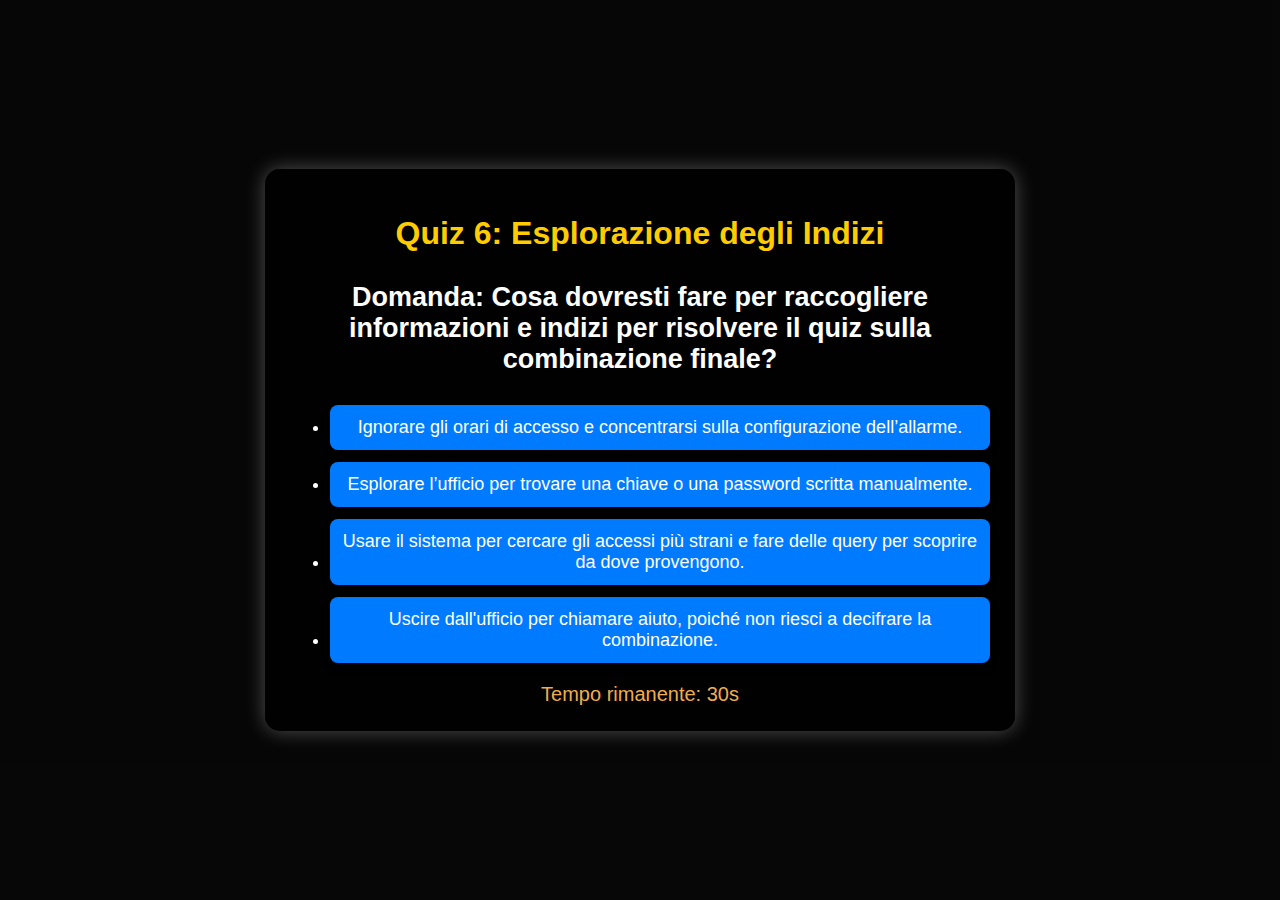
<file: escape room/pag6.html>
<!DOCTYPE html>
<html lang="it">
<head>
    <meta charset="UTF-8">
    <meta name="viewport" content="width=device-width, initial-scale=1.0">
    <title>Quiz 6: Esplorazione degli Indizi</title>

    <style>
        body {
            margin: 0;
            padding: 0;
            height: 100vh;
            font-family: 'Segoe UI', Tahoma, Geneva, Verdana, sans-serif;
            color: #fff;
            background: #111;
            display: flex;
            justify-content: center;
            align-items: center;
            position: relative;
            overflow: hidden;
            background-image: url('https://c.tenor.com/27mSeF5fDXEAAAAd/tenor.gif');
            background-size: cover;
            background-position: center;
            background-repeat: no-repeat;
            flex-direction: column;
        }

        .overlay {
            position: absolute;
            top: 0;
            left: 0;
            width: 100%;
            height: 100%;
            z-index: 0;
            background: rgba(0, 0, 0, 0.6);
        }

        .content {
            z-index: 2;
            padding: 25px;
            background-color: rgba(0, 0, 0, 0.75);
            border-radius: 15px;
            width: 80%;
            max-width: 700px;
            text-align: center;
            box-shadow: 0 0 20px rgba(255, 255, 255, 0.3);
        }

        h1, h2 {
            margin-bottom: 15px;
        }

        h1 {
            font-size: 2rem;
            color: #ffcc00;
        }

        .quiz {
            font-size: 18px;
            margin-top: 30px;
        }

        .quiz p {
            margin-bottom: 15px;
        }

        .quiz button {
            background-color: #007bff;
            color: white;
            padding: 12px;
            border: none;
            margin-top: 12px;
            width: 100%;
            font-size: 18px;
            cursor: pointer;
            border-radius: 8px;
            box-shadow: 0 4px 10px rgba(0, 0, 0, 0.2);
            transition: all 0.3s ease;
        }

        .quiz button:hover {
            background-color: #0056b3;
            transform: translateY(-4px);
        }

        .quiz button:active {
            transform: translateY(2px);
        }

        .feedback {
            margin-top: 20px;
            font-size: 18px;
        }

        .correct {
            color: #28a745;
            font-weight: bold;
            animation: fadeIn 1s ease-in;
        }

        .incorrect {
            color: #dc3545;
            font-weight: bold;
            animation: fadeIn 1s ease-in;
        }

        @keyframes fadeIn {
            from {
                opacity: 0;
            }
            to {
                opacity: 1;
            }
        }

        .timer {
            margin-top: 20px;
            font-size: 20px;
            color: #f0ad4e;
        }
    </style>
</head>
<body>
    <div class="overlay"></div>

    <div class="content">
        <h1>Quiz 6: Esplorazione degli Indizi</h1>

        <div class="quiz">
            <h2>Domanda: Cosa dovresti fare per raccogliere informazioni e indizi per risolvere il quiz sulla combinazione finale?</h2>
            <ul id="answers-list">
                <!-- Le risposte randomizzate verranno aggiunte qui -->
            </ul>
            <div id="result" class="feedback"></div>
            <div id="timer" class="timer">Tempo rimanente: <span id="countdown">30</span>s</div>
        </div>
    </div>

    <script>
        let timerValue = 30;
        let timerInterval;

        // Lista delle risposte
        const answers = [
            { text: "Esplorare l’ufficio per trovare una chiave o una password scritta manualmente.", correct: false },
            { text: "Usare il sistema per cercare gli accessi più strani e fare delle query per scoprire da dove provengono.", correct: true },
            { text: "Ignorare gli orari di accesso e concentrarsi sulla configurazione dell’allarme.", correct: false },
            { text: "Uscire dall'ufficio per chiamare aiuto, poiché non riesci a decifrare la combinazione.", correct: false }
        ];

        // Funzione per randomizzare le risposte
        function shuffleAnswers() {
            for (let i = answers.length - 1; i > 0; i--) {
                const j = Math.floor(Math.random() * (i + 1));
                [answers[i], answers[j]] = [answers[j], answers[i]];  // Scambio degli elementi
            }
        }

        // Funzione per generare la lista delle risposte
        function generateAnswers() {
            const answersList = document.getElementById('answers-list');
            answersList.innerHTML = '';  // Pulisce la lista esistente
            answers.forEach((answer) => {
                const li = document.createElement('li');
                const button = document.createElement('button');
                button.textContent = answer.text;
                button.onclick = () => checkAnswer(answer.correct);
                li.appendChild(button);
                answersList.appendChild(li);
            });
        }

        // Funzione per verificare la risposta
        function checkAnswer(isCorrect) {
            clearInterval(timerInterval);  // Ferma il timer quando viene selezionata una risposta

            let resultText = "";
            if (isCorrect) {
                resultText = "<p class='correct'>Risposta corretta! Hai scelto l'approccio giusto per raccogliere indizi per la combinazione finale.</p>";
                // Reindirizza alla prossima pagina
                setTimeout(() => {
                    window.location.href = "outro.html";  // Vai alla prossima pagina
                }, 2000);
            } else {
                resultText = "<p class='incorrect'>Risposta errata. L'allarme è stato riattivato!</p>";
                setTimeout(() => {
                    window.location.href = "gameover.html";  // Vai alla pagina di game over
                }, 2000);
            }
            document.getElementById("result").innerHTML = resultText;
        }

        // Funzione per avviare il timer
        function startTimer() {
            timerInterval = setInterval(function() {
                if (timerValue > 0) {
                    timerValue--;
                    document.getElementById('countdown').textContent = timerValue;
                } else {
                    clearInterval(timerInterval);
                    window.location.href = "gameover.html";  // Vai alla pagina di game over quando il tempo scade
                }
            }, 1000);
        }

        // Avvia la randomizzazione delle risposte e il timer
        shuffleAnswers();
        generateAnswers();
        startTimer();
    </script>
</body>
</html>
</file>
